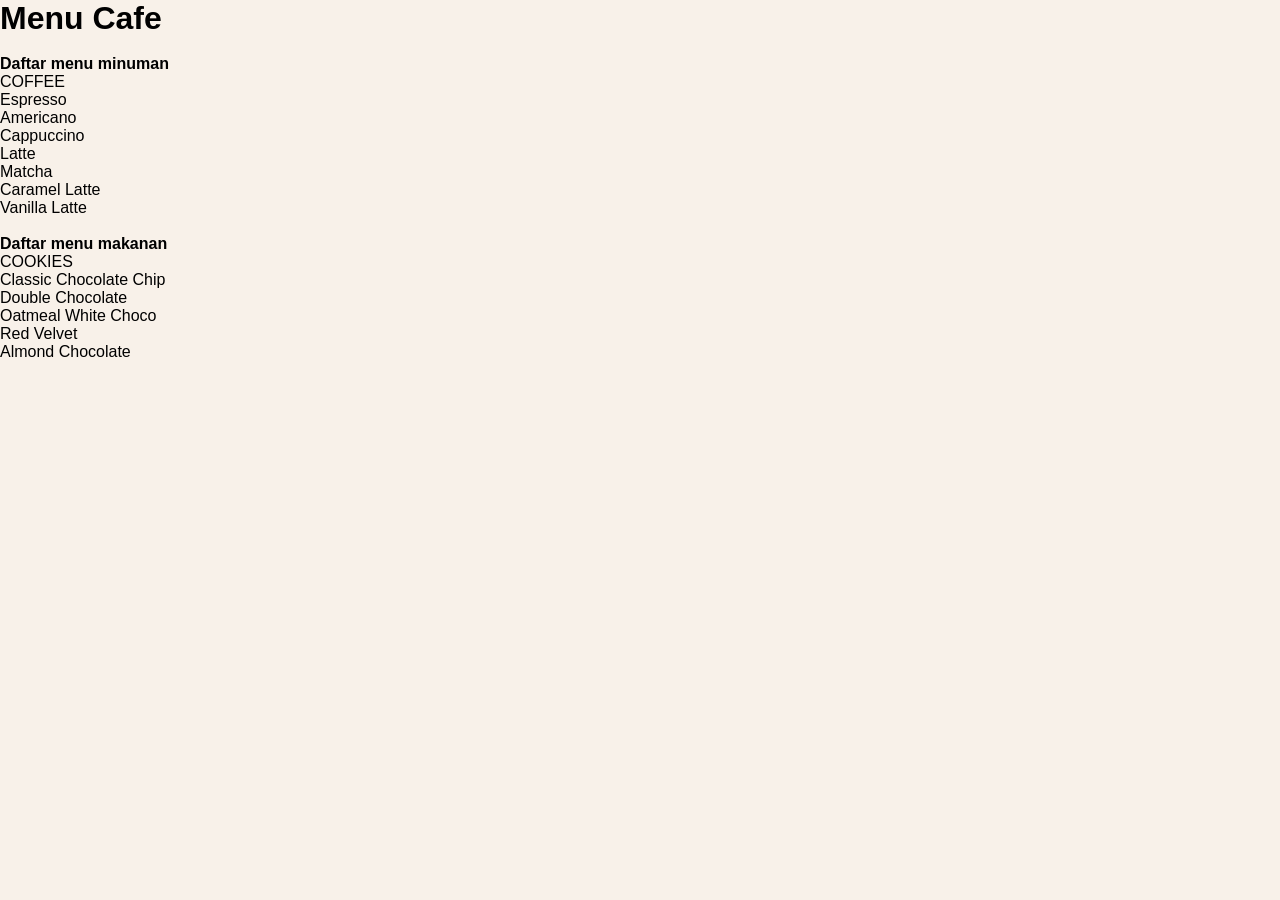
<file: index.html>
<!DOCTYPE html>
<html lang="en">
<head>
    <meta charset="UTF-8">
    <meta name="viewport" content="width=<device-width>, initial-scale=1.0">
    <title>WEB PROFIL CAFE</title>
    <link rel="stylesheet" href="style.css">
</head>
<body>
    <h1>Menu Cafe</h1>
    <h4><br> Daftar menu minuman  </h4> 
    <p> COFFEE </p>
    <ul> 
        <li> Espresso </li>
        <li> Americano </li>
        <li> Cappuccino </li>
        <li> Latte </li>
        <li> Matcha </li>
        <li> Caramel Latte </li>
        <li> Vanilla Latte </li>
    </ul>
    <h4> <br> Daftar menu makanan</h4>
    <p> COOKIES </p>
    <ul> 
        <li> Classic Chocolate Chip </li>
        <li> Double Chocolate </li>
        <li> Oatmeal White Choco </li>
        <li> Red Velvet </li>
        <li> Almond Chocolate </li>
    </ul>

</body>
</html>
</file>
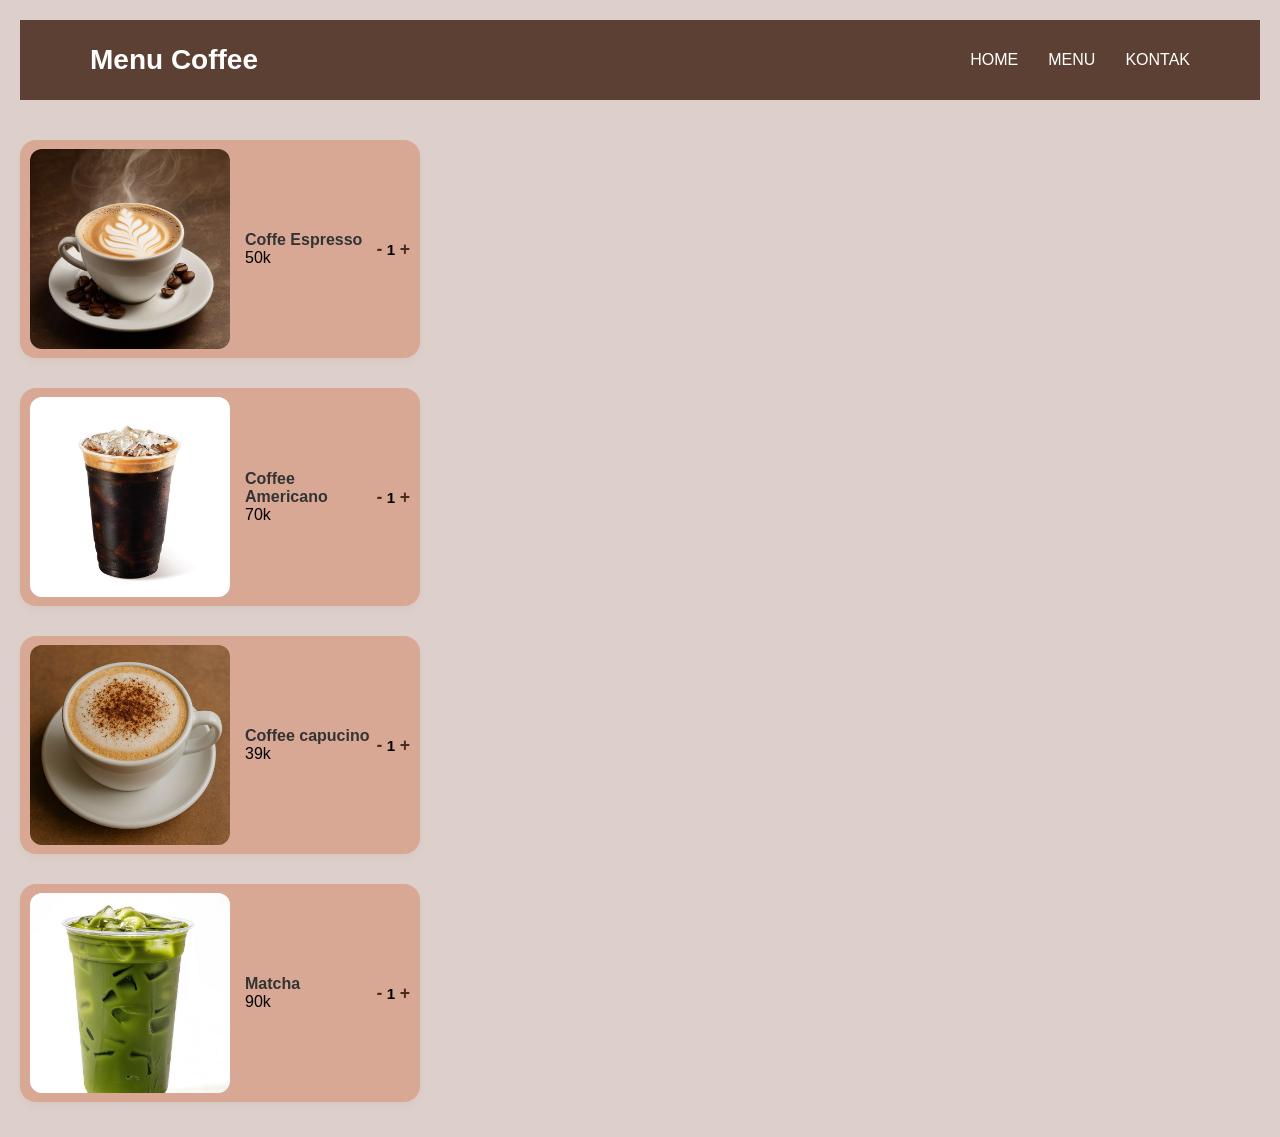
<file: coffee.html>
<!DOCTYPE html>
<html lang="en">
<head>
    <meta charset="UTF-8">
    <meta name="viewport" content="width=device-width, initial-scale=1.0">
    <link rel="stylesheet" href="style.css">
    <title>menu coffe</title>
</head>
<body> 
     <!--navbar-->  
    <section class="header">
        <nav>
            <div class="logo">
                Menu Coffee
            </div>

            <div class="nav-links" id="navLinks">
                <ul>
                    <li><a href="home.html">HOME</a></li>
                    <li><a href="menu.html">MENU</a></li>
                    <li><a href="kontak.html">KONTAK</a></li>
                </ul>
            </div>
        </nav>
    </section>

</body>
<body class="coffee-page">

    <div class="menu-list">
        <!---item 1 -->
    <div class="menu-item">
        <img src="ekspresso.jpg" alt="Ekspresso" class="menu-img">
    <div class="menu-info">
        <h3> Coffe Espresso </h3>
        <p class = "harga">50k </p>
    </div>

    <div class="quantity-control">
        <button class="btn-qty">-</button>
        <span class="qty-number">1</span>
        <button class="btn-qty">+</button>
        </div>
    </div>

    <!-- Item 2 -->
    <div class="menu-item">
      <img src="Americano.png" alt="Coffee Americano" class="menu-img">
    <div class="menu-info">
        <h3>Coffee Americano</h3>
        <p class="price">70k</p>
      </div>
    <div class="quantity-control">
        <button class="btn-qty">-</button>
        <span class="qty-number">1</span>
        <button class="btn-qty">+</button>
    </div>
    </div>

    <!-- Item 3 -->
    <div class="menu-item">
      <img src="cappuccino.jpg" alt="Coffee Capucino" class="menu-img">
    <div class="menu-info">
        <h3>Coffee capucino</h3>
        <p class="price">39k</p>
      </div>
    <div class="quantity-control">
        <button class="btn-qty">-</button>
        <span class="qty-number">1</span>
        <button class="btn-qty">+</button>
    </div>
    </div>

    <!-- Item 4-->
    <div class="menu-item">
      <img src="matcha.jpg" alt="Matcha" class="menu-img">
    <div class="menu-info">
        <h3> Matcha </h3>
        <p class="price">90k</p>
      </div>
    <div class="quantity-control">
        <button class="btn-qty">-</button>
        <span class="qty-number">1</span>
        <button class="btn-qty">+</button>
    </div>
    </div>
    </div>
</body>
</html>
</file>
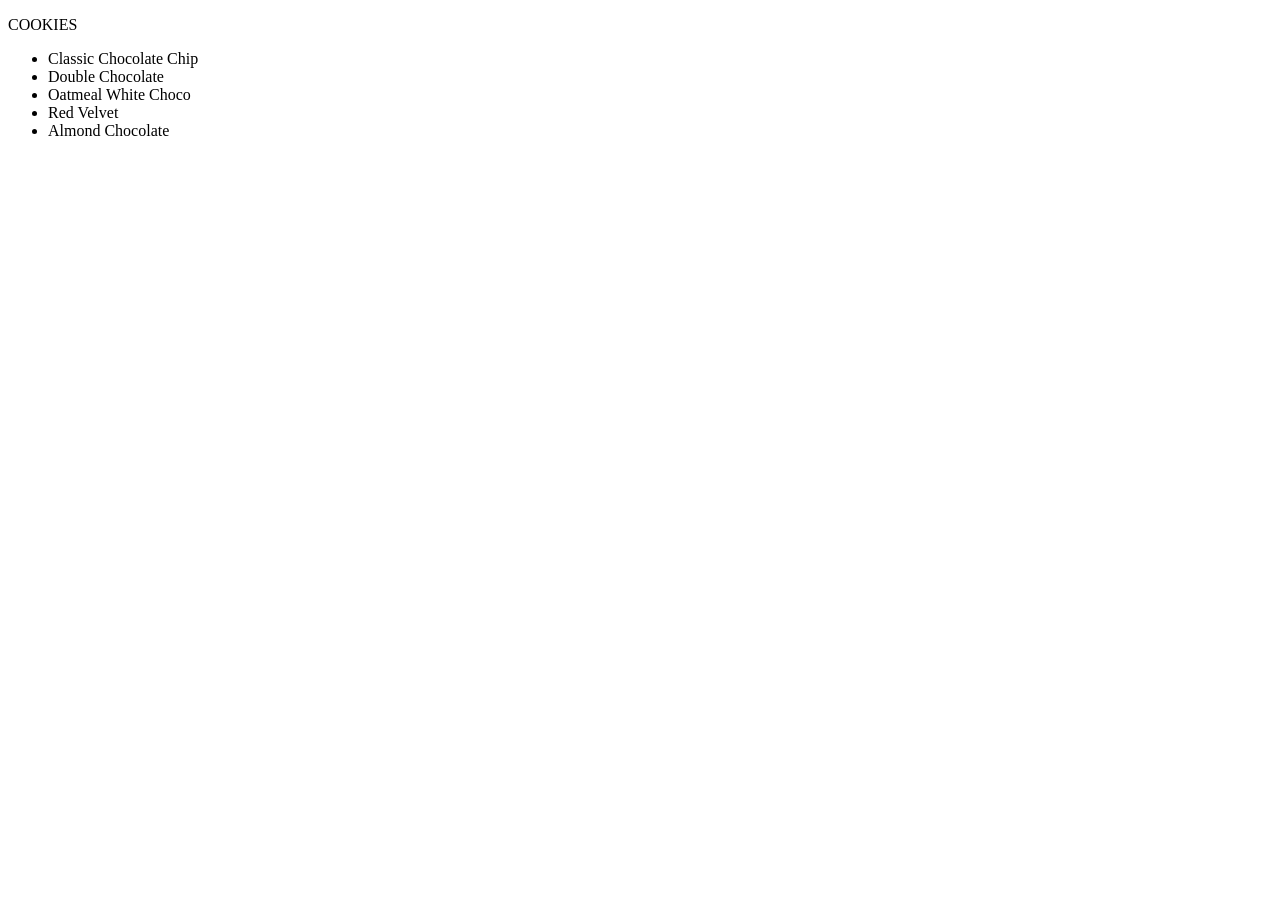
<file: cookies.html>
<!DOCTYPE html>
<html lang="en">
<head>
    <meta charset="UTF-8">
    <meta name="viewport" content="width=device-width, initial-scale=1.0">
    <title>Document</title>
</head>
<body>
    <p> COOKIES </p>
    <ul> 
        <li> Classic Chocolate Chip </li>
        <li> Double Chocolate </li>
        <li> Oatmeal White Choco </li>
        <li> Red Velvet </li>
        <li> Almond Chocolate </li>
    </ul>
</body>
</html>
</file>
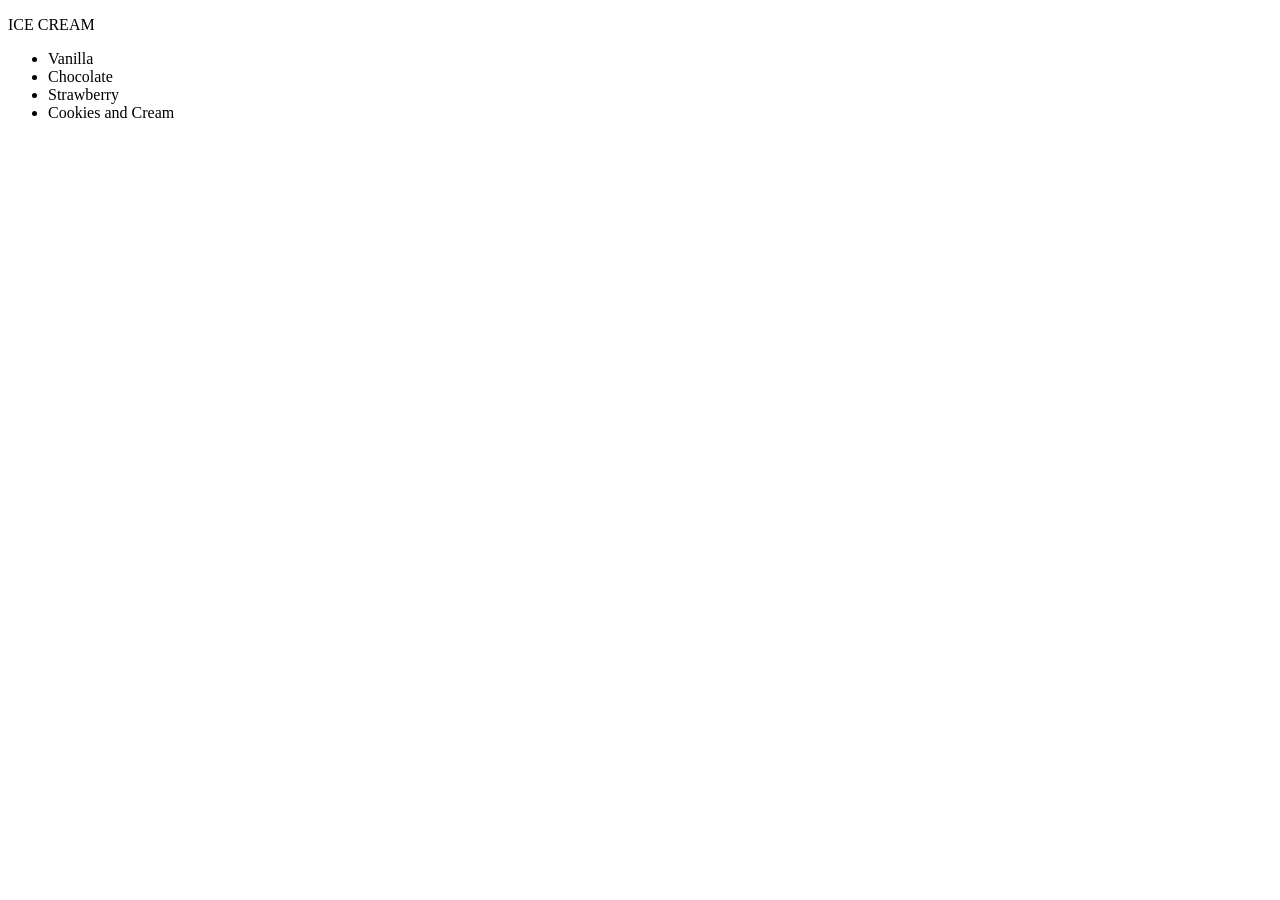
<file: ice-cream.html>
<!DOCTYPE html>
<html lang="en">
<head>
    <meta charset="UTF-8">
    <meta name="viewport" content="width=device-width, initial-scale=1.0">
    <title>Document</title>
</head>
<body>
    <p>ICE CREAM</p>
    <ul> 
        <li> Vanilla </li>
        <li> Chocolate </li>
        <li> Strawberry </li>
        <li> Cookies and Cream </li>
    </ul>
</body>
</html>
</file>
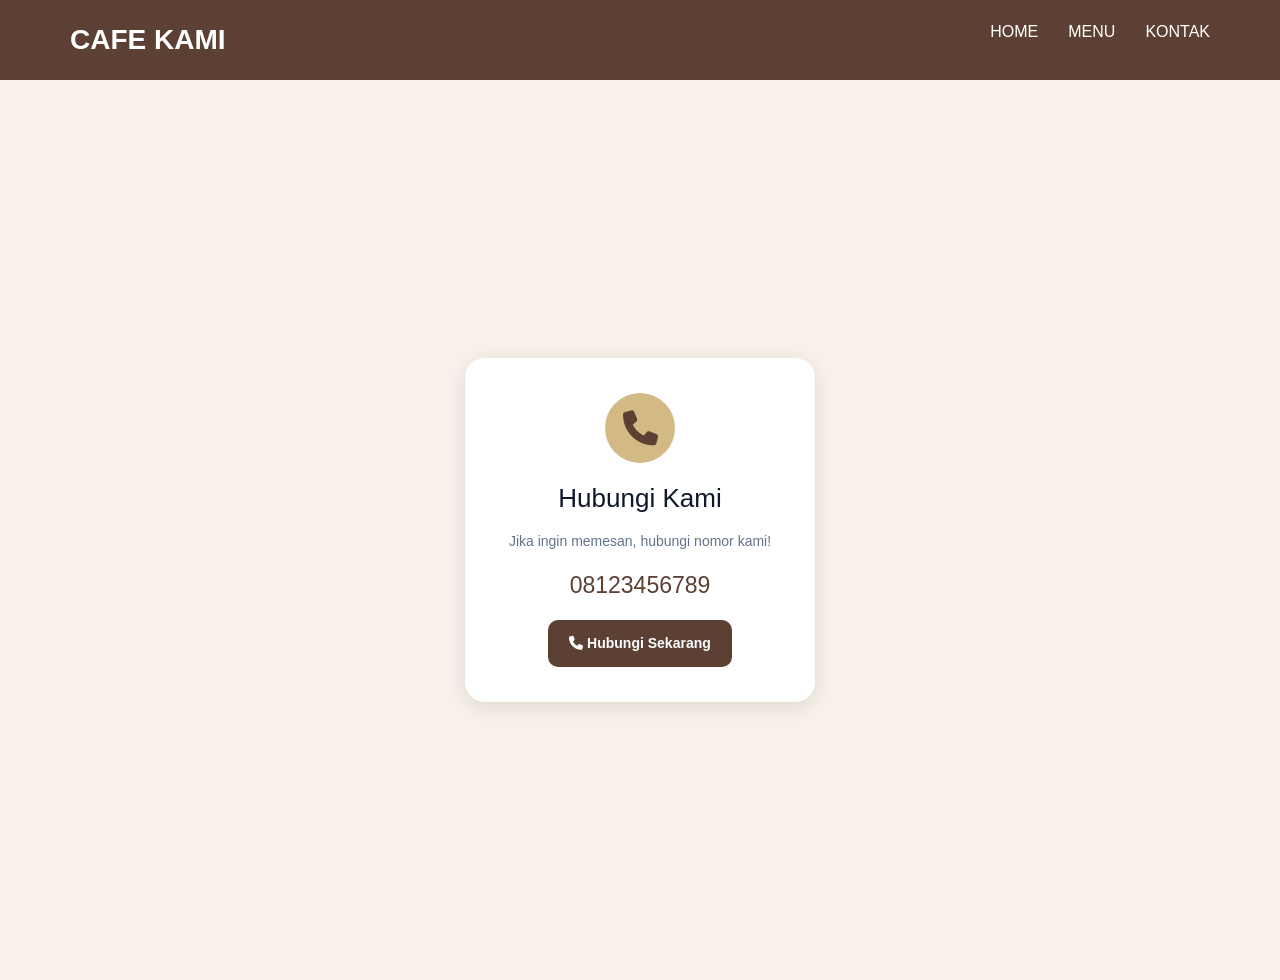
<file: kontak.html>
<!DOCTYPE html>
<html lang="id">

<head>
    <meta charset="UTF-8">
    <meta name="viewport" content="width=device-width, initial-scale=1.0">

    <title>Kontak Kami</title>

    <!-- Bootstrap -->
    <link href="https://cdn.jsdelivr.net/npm/bootstrap@5.3.8/dist/css/bootstrap.min.css" rel="stylesheet">
    <link rel="stylesheet" href="style.css">
    <link rel="stylesheet"
          href="https://cdnjs.cloudflare.com/ajax/libs/font-awesome/6.7.2/css/all.min.css">
</head>
<body>

    <!-- navbar -->
    <section class="header">
        <nav>

            <div class="logo">
                CAFE KAMI
            </div>

            <div class="nav-links">
                <ul>
                    <li><a href="home.html">HOME</a></li>
                    <li><a href="menu.html">MENU</a></li>
                    <li><a href="kontak.html">KONTAK</a></li>
                </ul>
            </div>

        </nav>
    </section>


    <!-- contact -->
    <div class="contact-page">
        <div class="contact-card">

            <div class="contact-icon">
                <i class="fa-solid fa-phone"></i>
            </div>

            <h1>Hubungi Kami</h1>

            <p>Jika ingin memesan, hubungi nomor kami!</p>

            <h2>08123456789</h2>

            <a href="tel:08123456789"
               class="contact-button btn">
                <i class="fa-solid fa-phone"></i>
                Hubungi Sekarang
            </a>
        </div>
    </div>

</body>
</html>
</file>
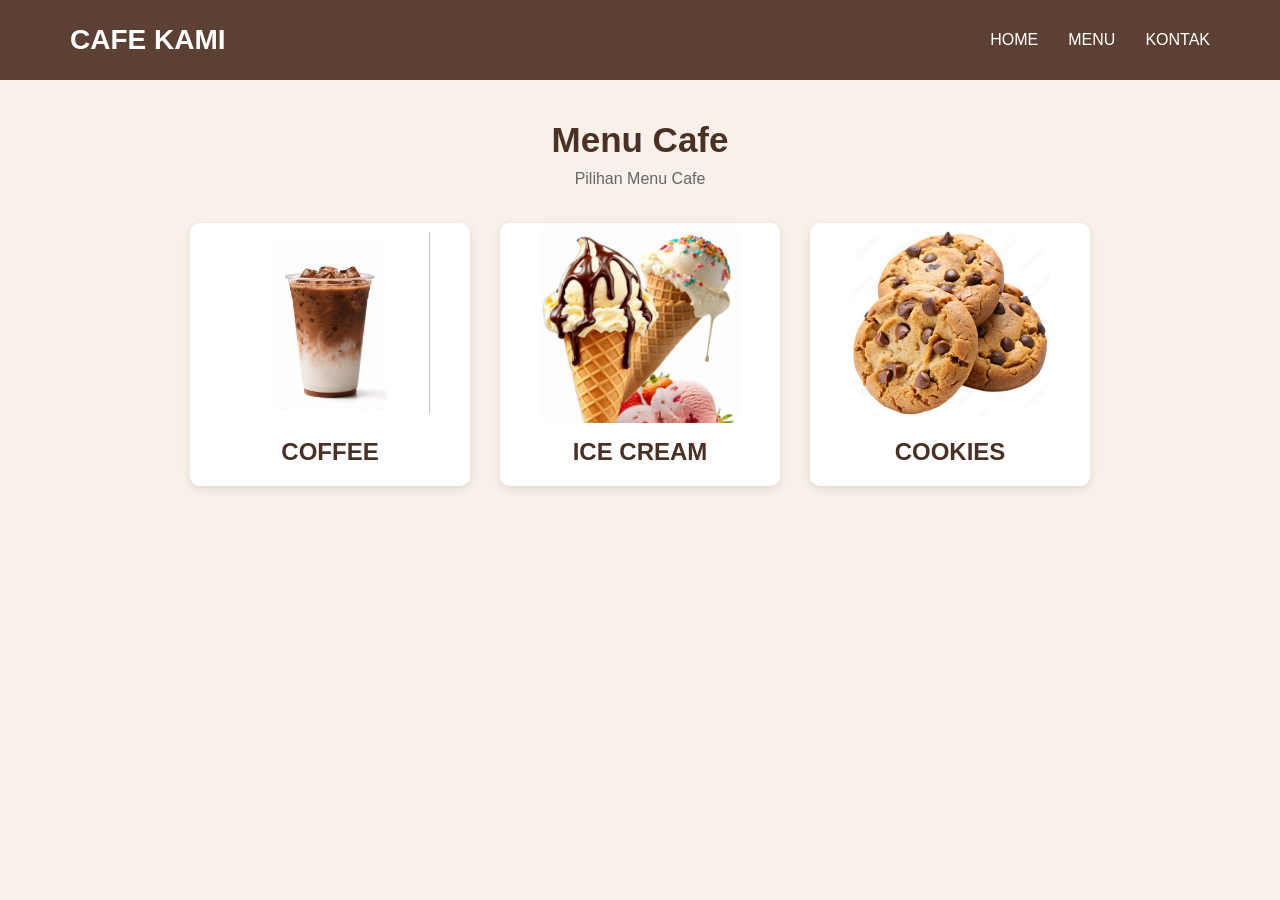
<file: menu.html>
<!DOCTYPE html>
<html lang="en">
<head>
    <meta charset="UTF-8">
    <meta name="viewport" content="width=<device-width>, initial-scale=1.0">
    <title>WEB PROFIL CAFE</title>

    <link rel="stylesheet" href="style.css">
</head>
<body>

  <!--navbar-->  
    <section class="header">
        <nav>
            <div class="logo">
                CAFE KAMI
            </div>

            <div class="nav-links" id="navLinks">
                <ul>
                    <li><a href="home.html">HOME</a></li>
                    <li><a href="menu.html">MENU</a></li>
                    <li><a href="kontak.html">KONTAK</a></li>
                </ul>
            </div>
        </nav>
    </section>

    <!--menu-->
    <section class="menu">

    <h1>Menu Cafe</h1>
    <p>Pilihan Menu Cafe</p>

    <div class="menu-container">

        <div class="menu-card">
            <a href="coffee.html">
                <img src="coofee.jpg" alt="Coffee">
                <h2>COFFEE</h2>
            </a>
        </div>

        <div class="menu-card">
            <a href="ice-cream.html">
                <img src="ice-cream.png" alt="Ice Cream">
                <h2>ICE CREAM</h2>
            </a>
        </div>

        <div class="menu-card">
            <a href="cookies.html">
                <img src="Cookies.jpg" alt="Cookies">
                <h2>COOKIES</h2>
            </a>
        </div>

    </div>

</section>
    
</body>
</html>
</file>
<file: style.css>
/* home */
.home-hero {
    height: 550px;
    background-image: url("cafe.jpg");
    background-size: cover;
    background-position: center;
    display: flex;
    align-items: center;
    justify-content: center;
    text-align: center;
}

.home-hero-text {
    color: #5c4033;
}

.home-hero-text h1 {
    color: #5c4033;
    font-size: 50px;
    margin-bottom: 15px;
}

.home-hero-text p {
    color: #5c4033;
    font-size: 20px;
    margin-bottom: 30px;
}

.home-hero-text a {
    display: inline-block;
    padding: 12px 25px;
    background-color: #5c4033;
    color: white;
    text-decoration: none;
    border-radius: 5px;
}

.home-preview {
    text-align: center;
    padding: 60px 70px;
}

.home-preview h1 {
    font-size: 35px;
    color: #4b3025;
    margin-bottom: 10px;
}

.home-preview p {
    color: #666;
    margin-bottom: 35px;
}

.home-preview-container {
    display: flex;
    justify-content: center;
    gap: 30px;
}

.home-preview-card {
    width: 280px;
    background-color: white;
    border-radius: 10px;
    padding: 20px;
    box-shadow: 0 3px 10px rgba(0, 0, 0, 0.1);
}

.home-preview-card img {
    width: 100%;
    height: 200px;
    object-fit: cover;
    border-radius: 10px;
}

.home-preview-card h2 {
    margin-top: 15px;
    color: #4b3025;
}

@media (max-width: 768px) {
    .home-preview-container {
        flex-direction: column;
        align-items: center;
    }

    .home-preview-card {
        width: 280px;
    }
}

/* menu */
* {
    margin: 0;
    padding: 0;
    box-sizing: border-box;
}

body {
    font-family: Arial, sans-serif;
    background-color: #f8f1e9;
}

.header {
    background-color: #5c4033;
}

nav {
    height: 80px;
    display: flex;
    align-items: center;
    justify-content: space-between;
    padding: 0 70px;
}

.logo {
    color: white;
    font-size: 28px;
    font-weight: bold;
}

.nav-links ul {
    display: flex;
    gap: 30px;
    list-style: none;
}

.nav-links a {
    color: white;
    text-decoration: none;
    font-size: 16px;
}

.nav-links a:hover {
    color: #e6c9a8;
}

.menu {
    text-align: center;
    padding: 40px 70px;
}

.menu h1 {
    font-size: 35px;
    color: #4b3025;
    margin-bottom: 10px;
}

.menu p {
    color: #666;
    margin-bottom: 35px;
}
@media (max-width:768px) {
    .menu-container{
        flex-direction:column;
        align-items : center;
    }
    .menu card {
        width:90%;
        margin-bottom: 20px;
    }
}
.menu-container {
    display: flex;
    justify-content: center;
    gap: 30px;

}

.menu-card {
    width: 280px;
    background-color: white;
    border-radius: 10px;
    padding-bottom: 20px;
    box-shadow: 0 3px 10px rgba(0, 0, 0, 0.1);
    display: flex;
    flex-direction: column;
    align-items: center;
    text-align: center;
}

.menu-card img {
    display: block;
    width: 200px;
    height: 200px;
    object-fit: cover;
    margin: 0 auto;
    border-radius: 12px;
    width: 100%;
    max-width: 200px;
    align-self: center;
}

.menu-card h2 {
    margin-top: 15px;
    color: #4b3025;
}

.menu-card a {
    text-decoration: none;
    color: inherit;
    display: flex;
    flex-direction: column;
    align-items: center;
    text-decoration: none;
    width: 100%;
}

/*kontak*/
.contact-page {
    min-height: 100vh;
    display: flex;
    justify-content: center;
    align-items: center;
    padding: 20px;
    background: #f8f1e9;
    font-family: Arial, sans-serif;
}

.contact-page .contact-card{
    background: white;
    padding: 35px;
    width: 100%;
    max-width: 350px;
    text-align: center;
    border-radius: 20px;
    box-shadow: 0 5px 20px rgba(0, 0, 0, 0.1);
    transition: 0.3s ease;
}

.contact-page .contact-card:hover {
    transform: translateY(-8px);
    box-shadow: 0 12px 25px rgba(0, 0, 0, 0.15);
}

.contact-page .contact-icon {
    font-size: 35px;
    color: #5c4033;
    background: #d3ba85;
    width: 70px;
    height: 70px;
    display: flex;
    justify-content: center;
    align-items: center;
    border-radius: 50%;
    margin: 0 auto 20px;
    transition: 0.3s ease;
}

.contact-page .contact-card:hover .contact-icon {
    transform: scale(1.1);
}

.contact-page h1 {
    color: #0f172a;
    font-size: 26px;
    margin-bottom: 15px;
}

.contact-page p {
    color: #64748b;
    font-size: 14px;
    line-height: 1.6;
}

.contact-page h2 {
    color: #5c4033;
    font-size: 23px;
    margin: 20px 0;
}

.contact-page .contact-button {
    display: inline-block;
    background: #5c4033;
    color: white;
    padding: 12px 20px;
    border-radius: 10px;
    text-decoration: none;
    font-size: 14px;
    font-weight: bold;
    transition: 0.3s ease;
}

.contact-page .contact-button:hover {
    background: #d3ba85;
    transform: translateY(-3px);
    box-shadow: 0 5px 12px rgba(2, 132, 199, 0.3);
}

.coffee-page {
    background-color: #ddcfc9;
    font-family: sans-serif;
    padding: 20px;

}
.menu-list {
    display: flex;
    flex-direction: column;
    gap: 15px;
    max-width: 400px;
    margin-top: 40px;
    display:flex;
}
.menu-item {
    display: flex;
    align-items: center;
    justify-content: space-between;
    background-color: #d8a895;
    padding: 9px 10px;
    border-radius: 16px;
    flex-direction: row;
    box-shadow: 0 4px 10px rgba(0,0,0,0.03);
    margin-bottom:15px;
}
.menu-img {
    display: block;
    width: 200px;
    height: 200px;
    object-fit: cover;
    margin: 0 auto;
    border-radius: 12px;
    width: 100%;
    max-width: 200px;
    align-self: center;

}
.menu-info{
    flex: 1;
    margin-left: 15px;
}
.menu-info h3{
    margin : 0;
    font-size: 1rem;
    color: #333;
}
.menu-info.harga {
    margin: 4px 0, 0;
    font-weight: bold;
    color : #555;
}
quantity-control {
  display: flex;
  align-items: center;
  background-color: #f3ece6;
  border-radius: 20px;
  padding: 4px 8px;
  gap: 12px;
}

.btn-qty {
  border: none;
  background: transparent;
  font-size: 1.1rem;
  font-weight: bold;
  color: #4a2c20;
  cursor: pointer;
}

.qty-number {
  font-weight: bold;
  font-size: 0.95rem
}
</file>
